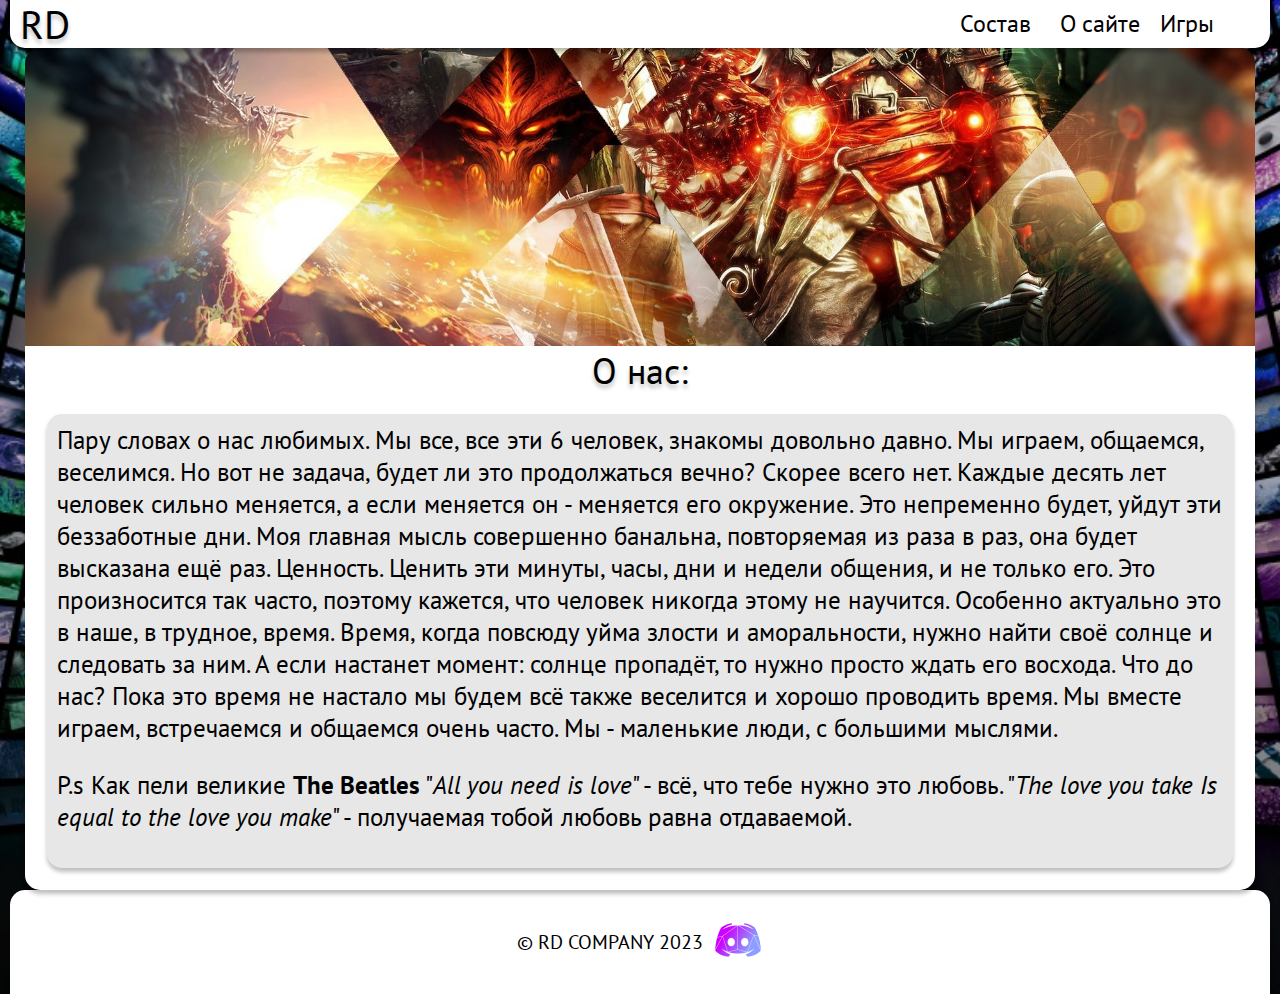
<file: index.html>
<!DOCTYPE html>
<html>
<head>
	<meta charset="utf-8">
	<meta name="viewport" content="width=device-width, initial-scale=1">
	<link rel="icon" href="https://cdn.discordapp.com/icons/801873966255964170/f6bb94b6369d7833fda4a4b7d114fda8.webp?size=96" type="image/x-icon">
	<link rel="stylesheet" type="text/css" href="./css/index.css">
	<link rel="preconnect" href="https://fonts.googleapis.com">
	<link rel="preconnect" href="https://fonts.gstatic.com" crossorigin>
	<link href="https://fonts.googleapis.com/css2?family=PT+Sans&display=swap" rel="stylesheet">
	<title>RD</title>
</head>
<body>
	<header>
		<div class="logo"><a href="../index.html">RD</a></div>
		<ul class="button">
			<li><a href="./html/сomposition.html">Состав</a></li>
			<li><a href="./html/about.html">О сайте</a></li>
			<li><a href="../html/game.html">Игры</a></li>
		</ul>
	</header>
	<div class="undhead">
	</div>
	<div class="content">
		<div class="about">
				<h1 class="abtitle">О нас:</h1>
			<div class="abtxt"> Пару словах о нас любимых. Мы все, все эти 6 человек, знакомы довольно давно. Мы играем, общаемся, веселимся. Но вот не задача, будет ли это продолжаться вечно? Скорее всего нет. Каждые десять лет человек сильно меняется, а если
			меняется он - меняется его окружение. Это непременно будет, уйдут эти беззаботные дни. Моя главная мысль совершенно банальна, повторяемая из раза в раз, она будет высказана ещё раз. Ценность. Ценить эти минуты, часы, дни и недели
			общения, и не только его. Это произносится так часто, поэтому кажется, что человек никогда этому не научится. Особенно актуально это в наше, в трудное, время. Время, когда повсюду уйма злости и аморальности, нужно найти своё солнце
			и следовать за ним. А если настанет момент: солнце пропадёт, то нужно просто ждать его восхода.
			Что до нас? Пока это время не настало мы будем всё также веселится и хорошо проводить время. Мы вместе играем, встречаемся и общаемся очень часто. Мы - маленькие люди, с большими мыслями.
			<p>P.s Как пели великие <b>The Beatles</b> "<i>All you need is love</i>" - всё, что тебе нужно это любовь. "<i>The love you take Is equal to the love you make</i>" - получаемая тобой любовь равна отдаваемой.</p></div>
		</div>
	</div>
	<footer>
		<div class="footxt">© RD COMPANY 2023</div>
		<div class="discord">
			<a href="https://discord.gg/QKuQjMz3D4" target="_blank"><img src="../img/discord.png" alt="Обротитесь к Админестратору" class="discordIco"></a>	
		</div>
	</footer>
</body>
</html>
</file>
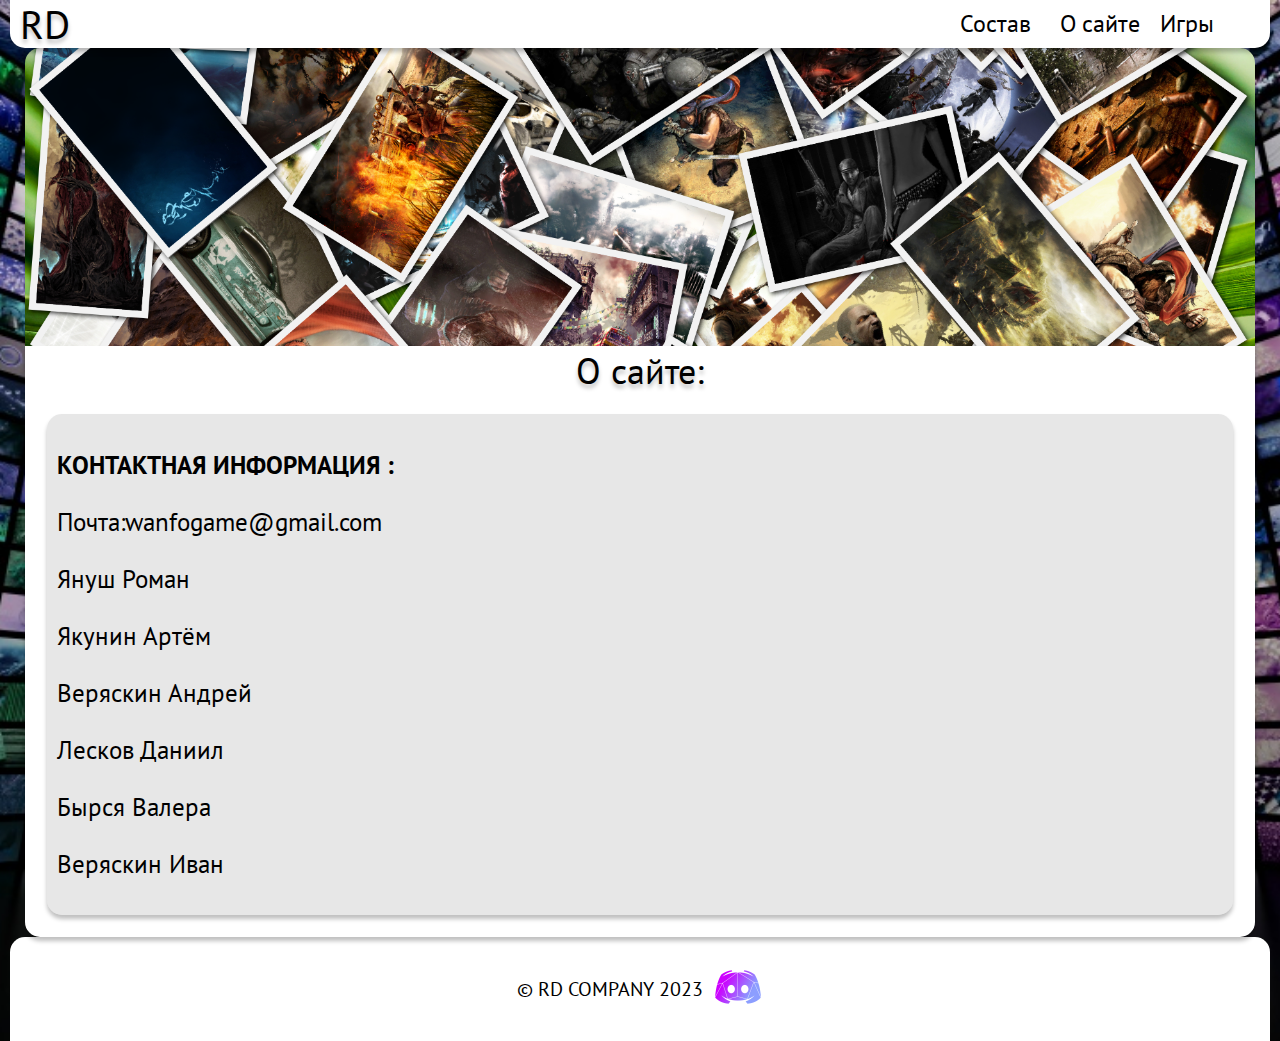
<file: html/about.html>
<!DOCTYPE html>
<html>
<head>
	<meta charset="utf-8">
	<meta name="viewport" content="width=device-width, initial-scale=1">
	<link rel="icon" href="https://cdn.discordapp.com/icons/801873966255964170/f6bb94b6369d7833fda4a4b7d114fda8.webp?size=96" type="image/x-icon">
	<link rel="stylesheet" type="text/css" href="../css/about.css">
	<link rel="preconnect" href="https://fonts.googleapis.com">
	<link rel="preconnect" href="https://fonts.gstatic.com" crossorigin>
	<link href="https://fonts.googleapis.com/css2?family=PT+Sans&display=swap" rel="stylesheet">
	<title>RD: О сайте</title>
</head>
<body>
	<header>
		<div class="logo"><a href="../index.html">RD</a></div>
		<ul class="button">
			<li><a href="../html/сomposition.html">Состав</a></li>
			<li><a href="../html/about.html">О сайте</a></li>
			<li><a href="../html/game.html">Игры</a></li>
		</ul>
	</header>
	<div class="undhead">
	</div>
	<div class="content">
		<div class="about">
				<h1 class="abtitle">О сайте:</h1>
				<div class="abtxt"><p><b>КОНТАКТНАЯ ИНФОРМАЦИЯ <a href="../hash/hashing/tryhash/gsjfoe.html">:</a></b> <p>Почта:<a href="mailto:wanfogame@gmail.com">wanfogame@gmail.com</a>
				<p><a href="https://vk.com/roman.yanush" target="_blank">Януш Роман</a>
				<p><a href="https://vk.com/luminol3" target="_blank">Якунин Артём</a>
				<p><a href="https://vk.com/pojiloisom" target="_blank">Веряскин Андрей</a>
				<p><a href="https://vk.com/daniileskov" target="_blank">Лесков Даниил</a>
				<p><a href="https://vk.com/bebra_xdishka" target="_blank">Бырся Валера</a>
				<p><a href="https://vk.com/wanfogame" target="_blank">Веряскин Иван</a></div>
		</div>
	</div>
	<footer>
		<div class="footxt">© RD COMPANY 2023</div>
		<div class="discord">
			<a href="https://discord.gg/QKuQjMz3D4" target="_blank"><img src="../img/discord.png" alt="Обротитесь к Админестратору" class="discordIco"></a>	
		</div>
	</footer>
</body>
</html>
</file>
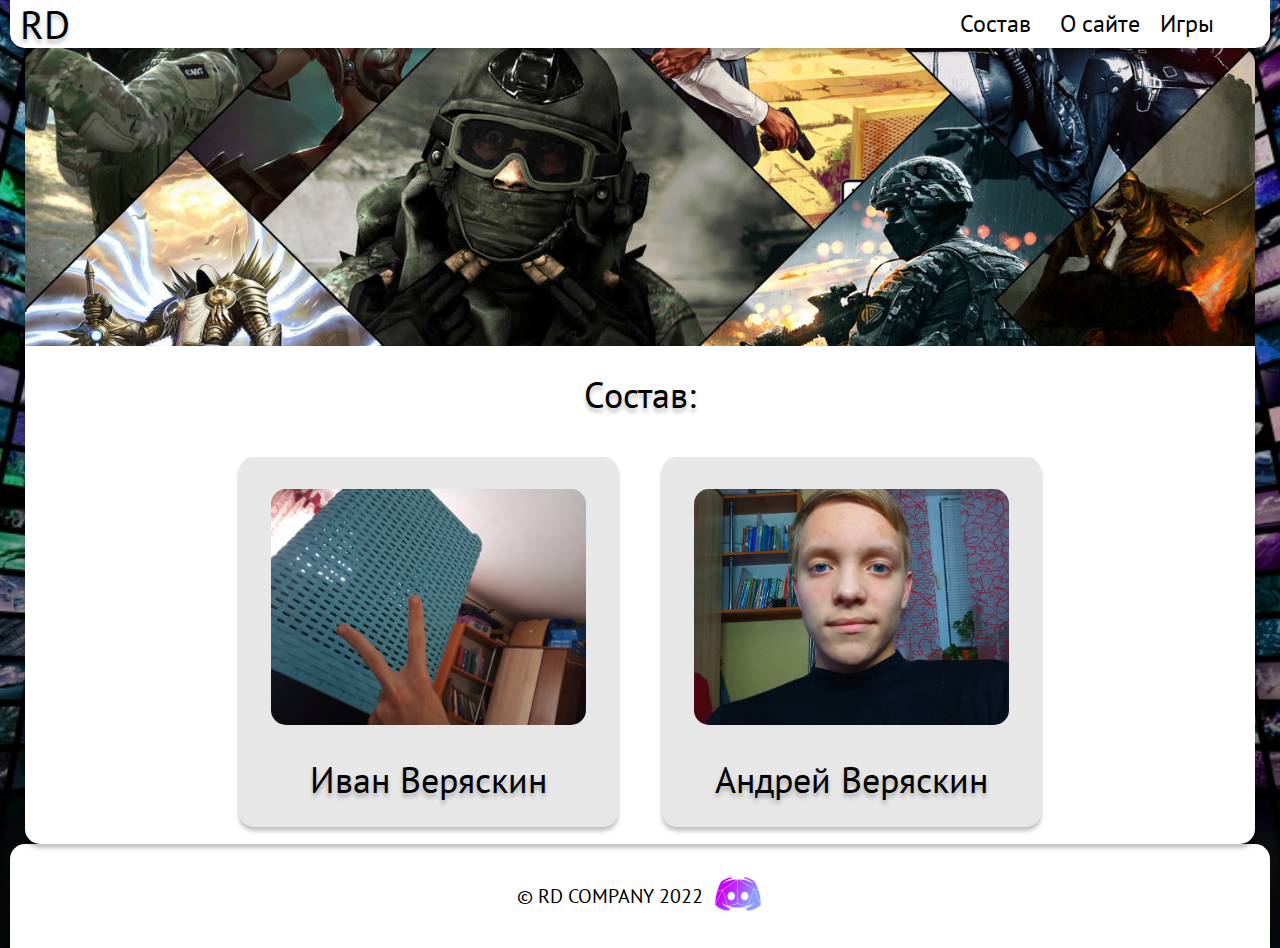
<file: html/сomposition.html>
<!DOCTYPE html>
<html>
<head>
	<meta charset="utf-8">
	<meta name="viewport" content="width=device-width, initial-scale=1">
	<link rel="icon" href="https://cdn.discordapp.com/icons/801873966255964170/f6bb94b6369d7833fda4a4b7d114fda8.webp?size=96" type="image/x-icon">
	<link rel="stylesheet" type="text/css" href="../css/composition.css">
	<link rel="preconnect" href="https://fonts.googleapis.com">
	<link rel="preconnect" href="https://fonts.gstatic.com" crossorigin>
	<link href="https://fonts.googleapis.com/css2?family=PT+Sans&display=swap" rel="stylesheet">
	<title>RD: Состав</title>
</head>
<body>
	<header>
		<div class="logo"><a href="../index.html">RD</a></div>
		<ul class="button">
			<li><a href="../html/сomposition.html">Состав</a></li>
			<li><a href="../html/about.html">О сайте</a></li>
			<li><a href="../html/game.html">Игры</a></li>
		</ul>
	</header>
	<div class="undhead"></div>
	<div class="content">
		<h1>Состав:</h1>
		<div class="person">
			<div class="ivan"></div>
			<h1>Иван Веряскин</h1>
			</div>

		<div class="person">
			<div class="andrei"></div>
			<h1>Андрей Веряскин</h1>
			</div>
	</div>
	<footer>
		<div class="footxt">© RD COMPANY 2022</div>
		<div class="discord">
			<a href="https://discord.gg/QKuQjMz3D4" target="_blank"><img src="../img/discord.png" alt="Обротитесь к Админестратору" class="discordIco"></a>	
		</div>
	</footer>
</body>
</html>
</file>
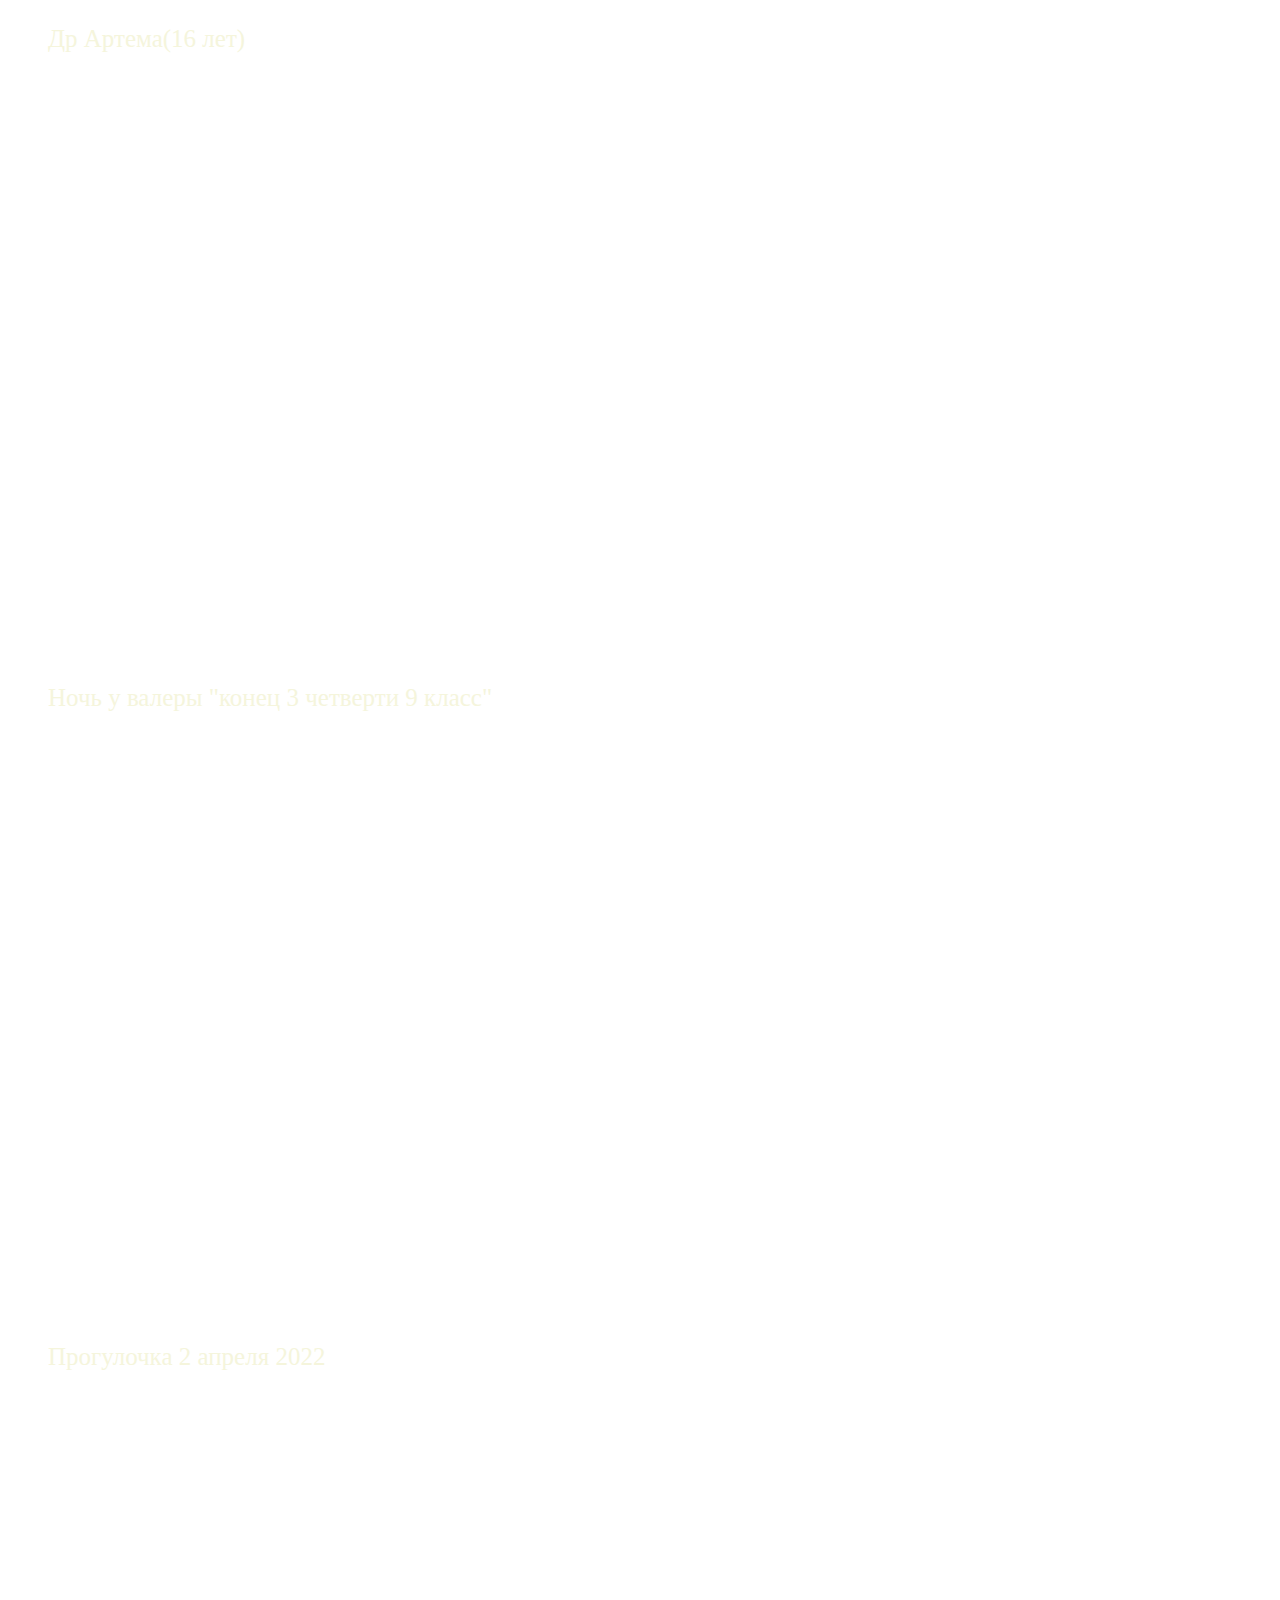
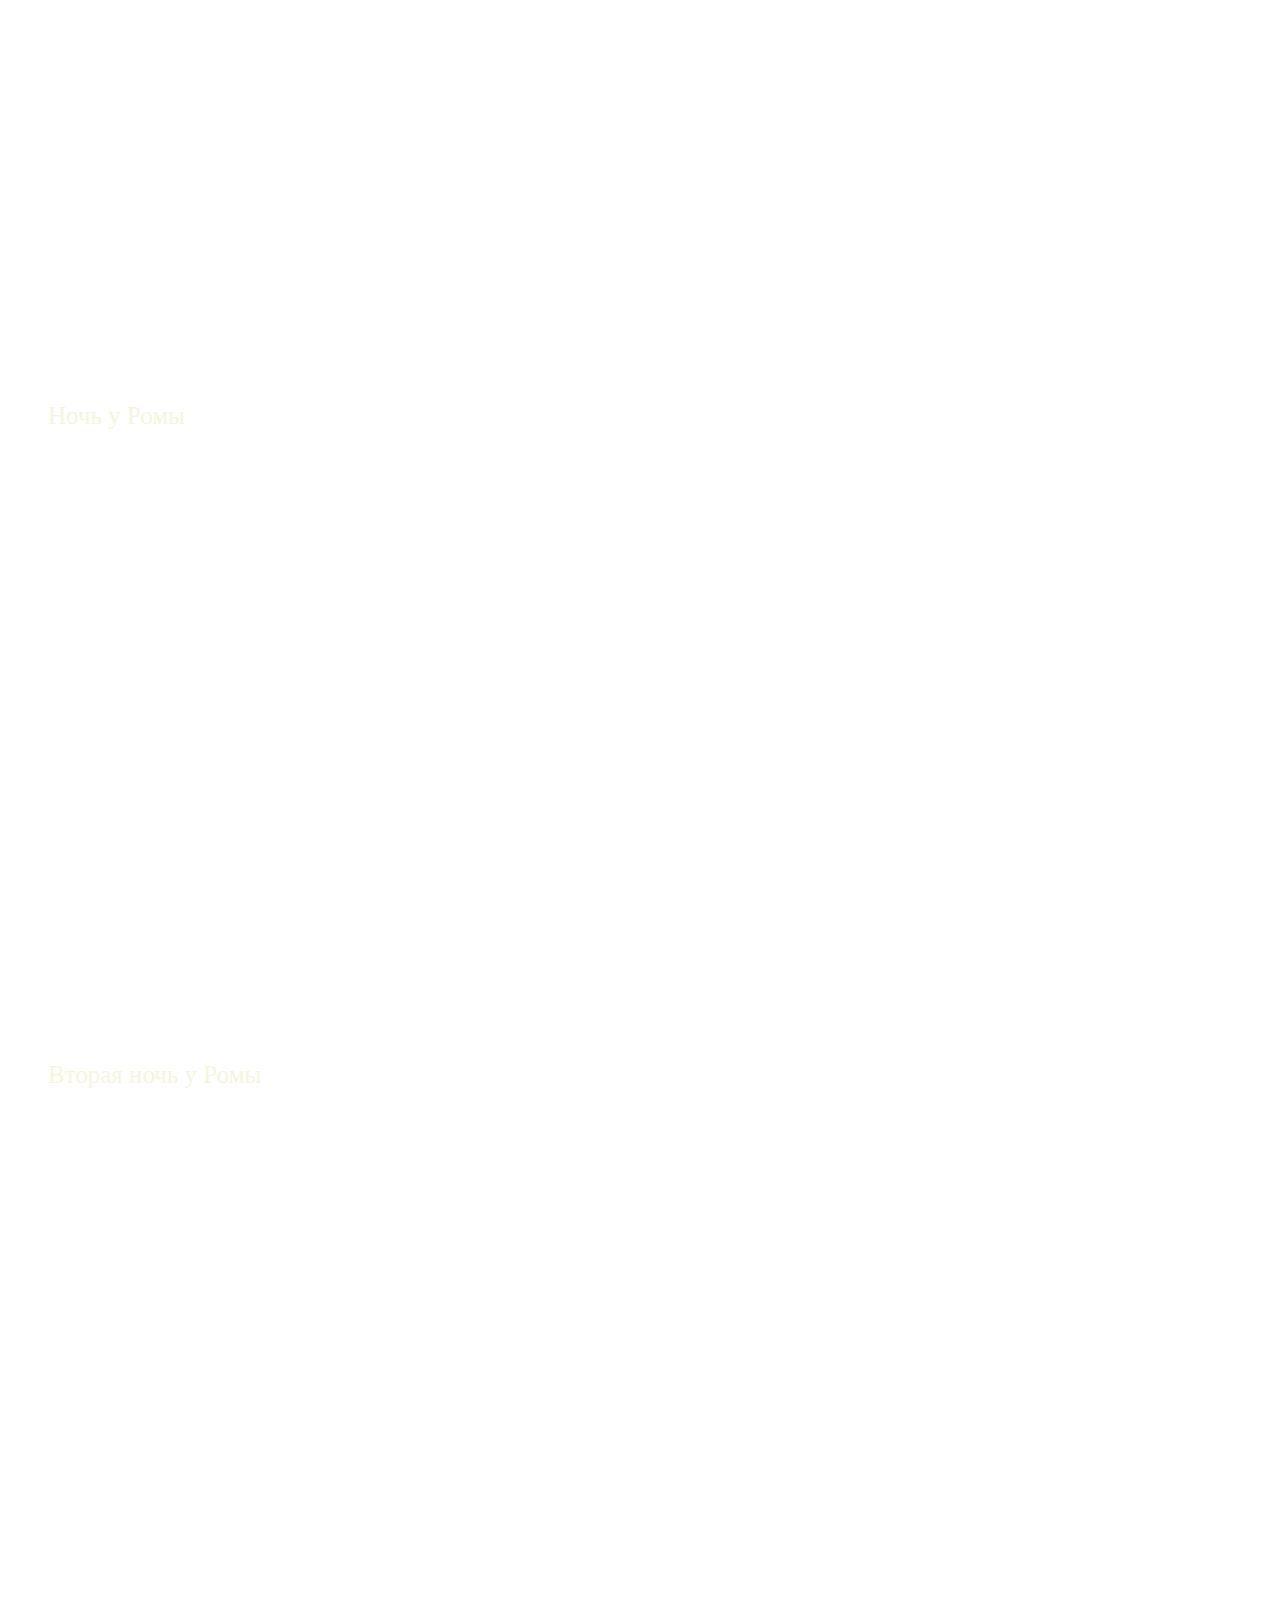
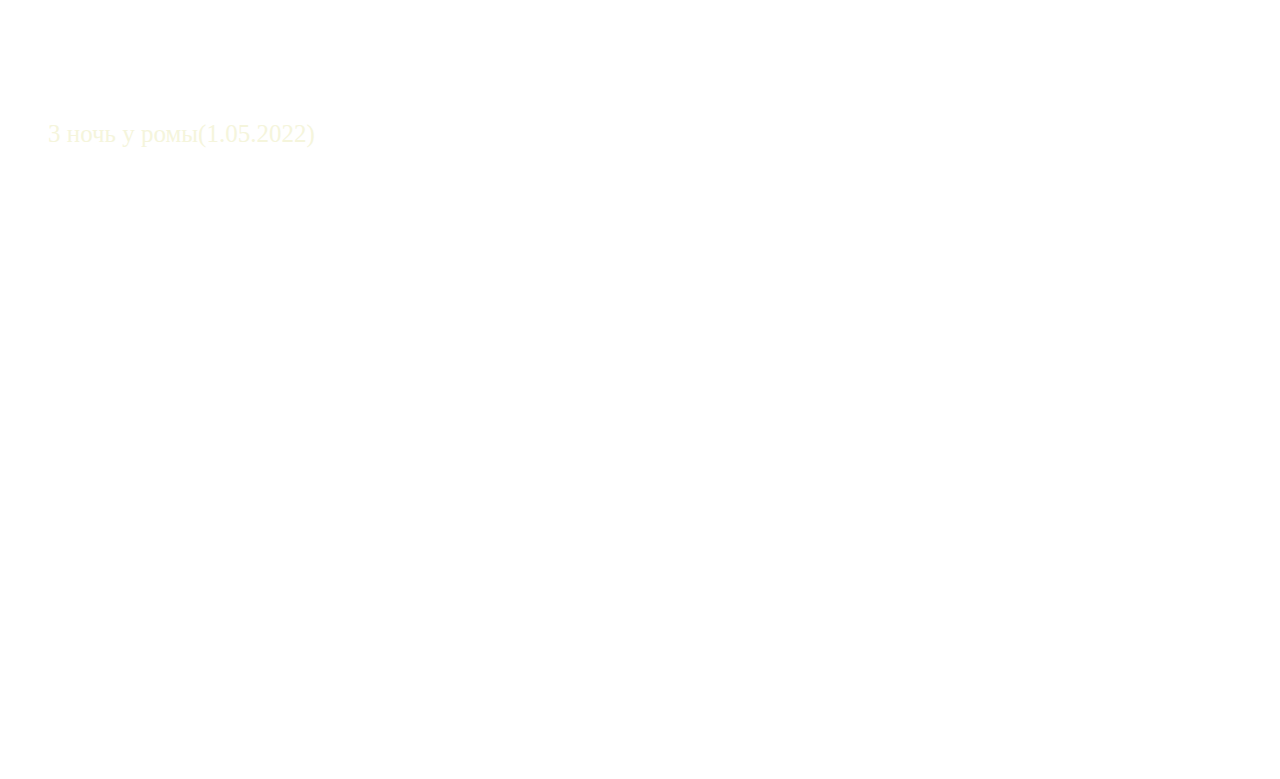
<file: hash/hashing/tryhash/2112550590.html>
<!DOCTYPE html>
<html lang="en">
<head>
    <meta charset="UTF-8">
    <meta http-equiv="X-UA-Compatible" content="IE=edge">
    <meta name="viewport" content="width=device-width, initial-scale=1.0">
    <link rel="stylesheet" href="dog.css">
    <title>Friend file</title>
</head>
<body>
    <!-- <iframe width="355px" height="625px" src="https://drive.google.com/file/d/1-Y7lYZNNqRq3_xAQuLOVAhSAukGttiEM/preview"></iframe> -->
    <!-- <img src="https://drive.google.com/uc?export=view&id=17M4e2uRIUayzbVK-DlOqbEKEj276ysw0" alt="Love"> -->
    <li>
        <ul>Др Артема(16 лет)<iframe src="https://drive.google.com/embeddedfolderview?id=17BInjOfX5tJj74cnNIjAHji6TV1tRMVm#grid" style="width:100%; height:600px; border:0;"></iframe></ul>
        <ul>Ночь у валеры "конец 3 четверти 9 класс"<iframe src="https://drive.google.com/embeddedfolderview?id=1-2a7L9Sxm7-ecyJYTpykzYzcyfVf5rFt#grid" style="width:100%; height:600px; border:0;"></iframe></ul>
        <ul>Прогулочка 2 апреля 2022<iframe src="https://drive.google.com/embeddedfolderview?id=17aTHRmukcdNBPNQwiYkrlwp3vZYMNlKt#grid" style="width:100%; height:600px; border:0;"></iframe></ul>
        <ul>Ночь у Ромы<iframe src="https://drive.google.com/embeddedfolderview?id=127W2bLGtadkDqrrmAygNVZEn3ctxz852#grid" style="width:100%; height:600px; border:0;"></iframe></ul>
        <ul>Вторая ночь у Ромы<iframe src="https://drive.google.com/embeddedfolderview?id=1DyiqKWtJ9f9v3pFcnTuKhTfZfRdQgmfA#grid" style="width:100%; height:600px; border:0;"></iframe></ul>
        <ul>3 ночь у ромы(1.05.2022)<iframe src="https://drive.google.com/embeddedfolderview?id=1Q4H5Ea8-D-_99f_dPtWoc5O_tAdvOKZQ#grid" style="width:100%; height:600px; border:0;"></iframe></ul>
    </li>
</body>
</html>
</file>
<file: css/index.css>
html{
	min-height: 100%;
	font-family: 'PT Sans', sans-serif;
}

body{
	min-height: 100%;
	background: url(../img/backgr.jpg);
	background-size: cover;
	background-position: center;
	margin: 0 10px;
}


header{
	position: relative;
	background: #FFFFFF;
	box-shadow: 0px 4px 4px rgba(0, 0, 0, 0.25);
	border-radius: 0px 0px 15px 15px;
	display: flex;
	align-items: center;
	justify-content: space-between;
	padding: 0 10px;
}

.logo{
	font-style: normal;
	font-weight: 400;
	font-size: 40px;
	line-height: 48px;

	color: #000000;

	text-shadow: 0px 4px 4px rgba(0, 0, 0, 0.25);
}

.button{
	list-style: none;

	font-style: normal;
	font-weight: 400;
	font-size: 24px;

	color: #000000;

	display: inline-flex;
	line-height: 0;
}

.undhead{
	height: 298px;
    background: url(../img/undhead.jpg);
    background-size: cover;
    background-position: center;
    border-radius: 15px 15px 0px 0px;
    margin: 0 15px;
}

.content{
	background: #FFFFFF;
	border: 2px solid #FFFFFF;
	box-shadow: 0px 4px 4px rgba(0, 0, 0, 0.25);
	border-radius: 0px 0px 15px 15px;
	margin: 0 15px;
	position: relative;
}

h1{
	
	font-style: normal;
	font-weight: 400;
	font-size: 36px;
	line-height: 46px;
	text-align: center;

	color: #000000;

	text-shadow: 0px 4px 4px rgba(0, 0, 0, 0.25);
}

.abtxt{
	background: rgba(196, 196, 196, 0.4);
	box-shadow: 0px 4px 4px rgba(0, 0, 0, 0.25);
	border-radius: 15px;
	margin: 20px 20px;
    padding: 10px 10px;
	
    font-style: normal;
   	font-weight: 400;
    font-size: 25px;
    color: #000000;

}

footer{
	border-radius: 15px 15px 0px 0px;
	background: #FFFFFF;
	padding: 25px 10px;
	display: flex;
	align-items: center;
	justify-content: center;
}

.footxt{
	font-style: normal;
	font-weight: 400;
	font-size: 20px;
	line-height: 24px;
	

	color: #000000;
	text-align: center;
}

a{
	text-decoration: none;
	color: #000000;
}

a:hover{
	color: #0ac998;
}

.abtitle{
	margin: 0 0;
}

li{
	width: 100px;
}

.discordIco{
	width: 50px;
	height: 50px;
	margin-left: 10px;
}

.discord{
	display: inline-flex;
	align-items: center;
}
</file>
<file: css/about.css>
html{
	min-height: 100%;
	font-family: 'PT Sans', sans-serif;
}

body{
	min-height: 100%;
	background: url(../img/backgr.jpg);
	background-size: cover;
	background-position: center;
	margin: 0 10px;
}


header{
	position: relative;
	background: #FFFFFF;
	box-shadow: 0px 4px 4px rgba(0, 0, 0, 0.25);
	border-radius: 0px 0px 15px 15px;
	display: flex;
	align-items: center;
	justify-content: space-between;
	padding: 0 10px;
}

.logo{
	font-style: normal;
	font-weight: 400;
	font-size: 40px;
	line-height: 48px;

	color: #000000;

	text-shadow: 0px 4px 4px rgba(0, 0, 0, 0.25);
}

.button{
	list-style: none;

	font-style: normal;
	font-weight: 400;
	font-size: 24px;

	color: #000000;

	display: inline-flex;
	line-height: 0;
}

.undhead{
	height: 298px;
    background: url(../img/undhead3.webp);
    background-size: cover;
    background-position: center;
    border-radius: 15px 15px 0px 0px;
    margin: 0 15px;
}

.content{
	background: #FFFFFF;
	border: 2px solid #FFFFFF;
	box-shadow: 0px 4px 4px rgba(0, 0, 0, 0.25);
	border-radius: 0px 0px 15px 15px;
	margin: 0 15px;
	position: relative;
}

h1{
	
	font-style: normal;
	font-weight: 400;
	font-size: 36px;
	line-height: 46px;
	text-align: center;

	color: #000000;

	text-shadow: 0px 4px 4px rgba(0, 0, 0, 0.25);
}

.abtxt{
	background: rgba(196, 196, 196, 0.4);
	box-shadow: 0px 4px 4px rgba(0, 0, 0, 0.25);
	border-radius: 15px;
	margin: 20px 20px;
    padding: 10px 10px;
	
    font-style: normal;
   	font-weight: 400;
    font-size: 25px;
    color: #000000;

}

footer{
	border-radius: 15px 15px 0px 0px;
	background: #FFFFFF;
	padding: 25px 10px;
	display: flex;
	align-items: center;
	justify-content: center;
}

.footxt{
	font-style: normal;
	font-weight: 400;
	font-size: 20px;
	line-height: 24px;
	


	color: #000000;
	text-align: center;
}

a{
	text-decoration: none;
	color: #000000;
}

a:hover{
	color: #0ac998;
}

.abtitle{
	margin: 0 0;
}

li{
	width: 100px;
}

.discordIco{
	width: 50px;
	height: 50px;
	margin-left: 10px;
}

.discord{
	display: inline-flex;
	align-items: center;
}
</file>
<file: css/composition.css>
html{
	min-height: 100%;
	font-family: 'PT Sans', sans-serif;
}

body{
	min-height: 100%;
	background: url(../img/backgr.jpg);
	background-size: cover;
	background-position: center;
	margin: 0 10px;
}


header{
	position: relative;
	background: #FFFFFF;
	box-shadow: 0px 4px 4px rgba(0, 0, 0, 0.25);
	border-radius: 0px 0px 15px 15px;
	display: flex;
	align-items: center;
	justify-content: space-between;
	padding: 0 10px;
}

.logo{
	font-style: normal;
	font-weight: 400;
	font-size: 40px;
	line-height: 48px;

	color: #000000;

	text-shadow: 0px 4px 4px rgba(0, 0, 0, 0.25);
}

.button{
	list-style: none;

	font-style: normal;
	font-weight: 400;
	font-size: 24px;

	color: #000000;

	display: inline-flex;
	line-height: 0;
}

.undhead{
	height: 298px;
    background: url(../img/undhead2.jpg);
    background-size: cover;
    background-position: center;
    border-radius: 15px 15px 0px 0px;
    margin: 0 15px;
}

.content{
	background: #FFFFFF;
	border: 2px solid #FFFFFF;
	box-shadow: 0px 4px 4px rgba(0, 0, 0, 0.25);
	border-radius: 0px 0px 15px 15px;
	margin: 0 15px;
	position: relative;
	padding: 0 65px;
	text-align: center;
}

h1{
	
	font-style: normal;
	font-weight: 400;
	font-size: 36px;
	line-height: 46px;
	text-align: center;

	color: #000000;

	text-shadow: 0px 4px 4px rgba(0, 0, 0, 0.25);
}

footer{
	border-radius: 15px 15px 0px 0px;
	background: #FFFFFF;
	padding: 25px 10px;
	display: flex;
	align-items: center;
	justify-content: center;
}
.footxt{
	font-style: normal;
	font-weight: 400;
	font-size: 20px;
	line-height: 24px;
	

	color: #000000;
	text-align: center;
}

a{
	text-decoration: none;
	color: #000000;
}

a:hover{
	color: #0ac998;
}

li{
	width: 100px;
}

.person{
	background: rgba(196, 196, 196, 0.4);
	box-shadow: 0px 4px 4px rgba(0, 0, 0, 0.25);
	border-radius: 15px;
	display: inline-block;
   	margin: 15px 20px;
    flex-direction: column;
    align-items: center;
}

.ivan{
	width: 315px;
	height: 236px;

	background: url(../img/ivan.jpg);
	border-radius: 15px;
	background-size: cover;
	background-position: center;
	margin: 32px 32px;
}

.roma{
	width: 315px;
	height: 236px;

	background: url(../img/roma.jpg);
	border-radius: 15px;
	background-size: cover;
	margin: 32px 32px;
}

.artem{
	width: 315px;
	height: 236px;

	background: url(../img/artem.jpg);
	border-radius: 15px;
	background-size: cover;
	background-position: center;
	margin: 32px 32px;
}

.valera{
	width: 315px;
	height: 236px;

	background: url(../img/valera.jpg);
	border-radius: 15px;
	background-size: cover;
	background-position: top;
	margin: 32px 32px;
}
.danil{
	width: 315px;
	height: 236px;

	background: url(../img/danil.jpg);
	border-radius: 15px;
	background-size: cover;
	background-position: top;
	margin: 32px 32px;
}

.andrei{
	width: 315px;
	height: 236px;

	background: url(../img/andrei.jpg);
	border-radius: 15px;
	background-size: cover;
	background-position: center;
	margin: 32px 32px;
}

.discordIco{
	width: 50px;
	height: 50px;
	margin-left: 10px;
}

.discord{
	display: inline-flex;
	align-items: center;
}
</file>
<file: hash/hashing/tryhash/dog.css>
html{
    min-height: 100%;
}

body{
    min-height: 100%;
    background-image: url(https://avatars.mds.yandex.net/get-zen_doc/195350/pub_5c128c295233f000a94987ee_5c128c3a7c9de200aac7a854/scale_1200);
    font-size: 25px;
}

li{
    list-style: none;
    color: beige;
    font-family: cursive;
}

/* img{
    width:250px;
} */
</file>
